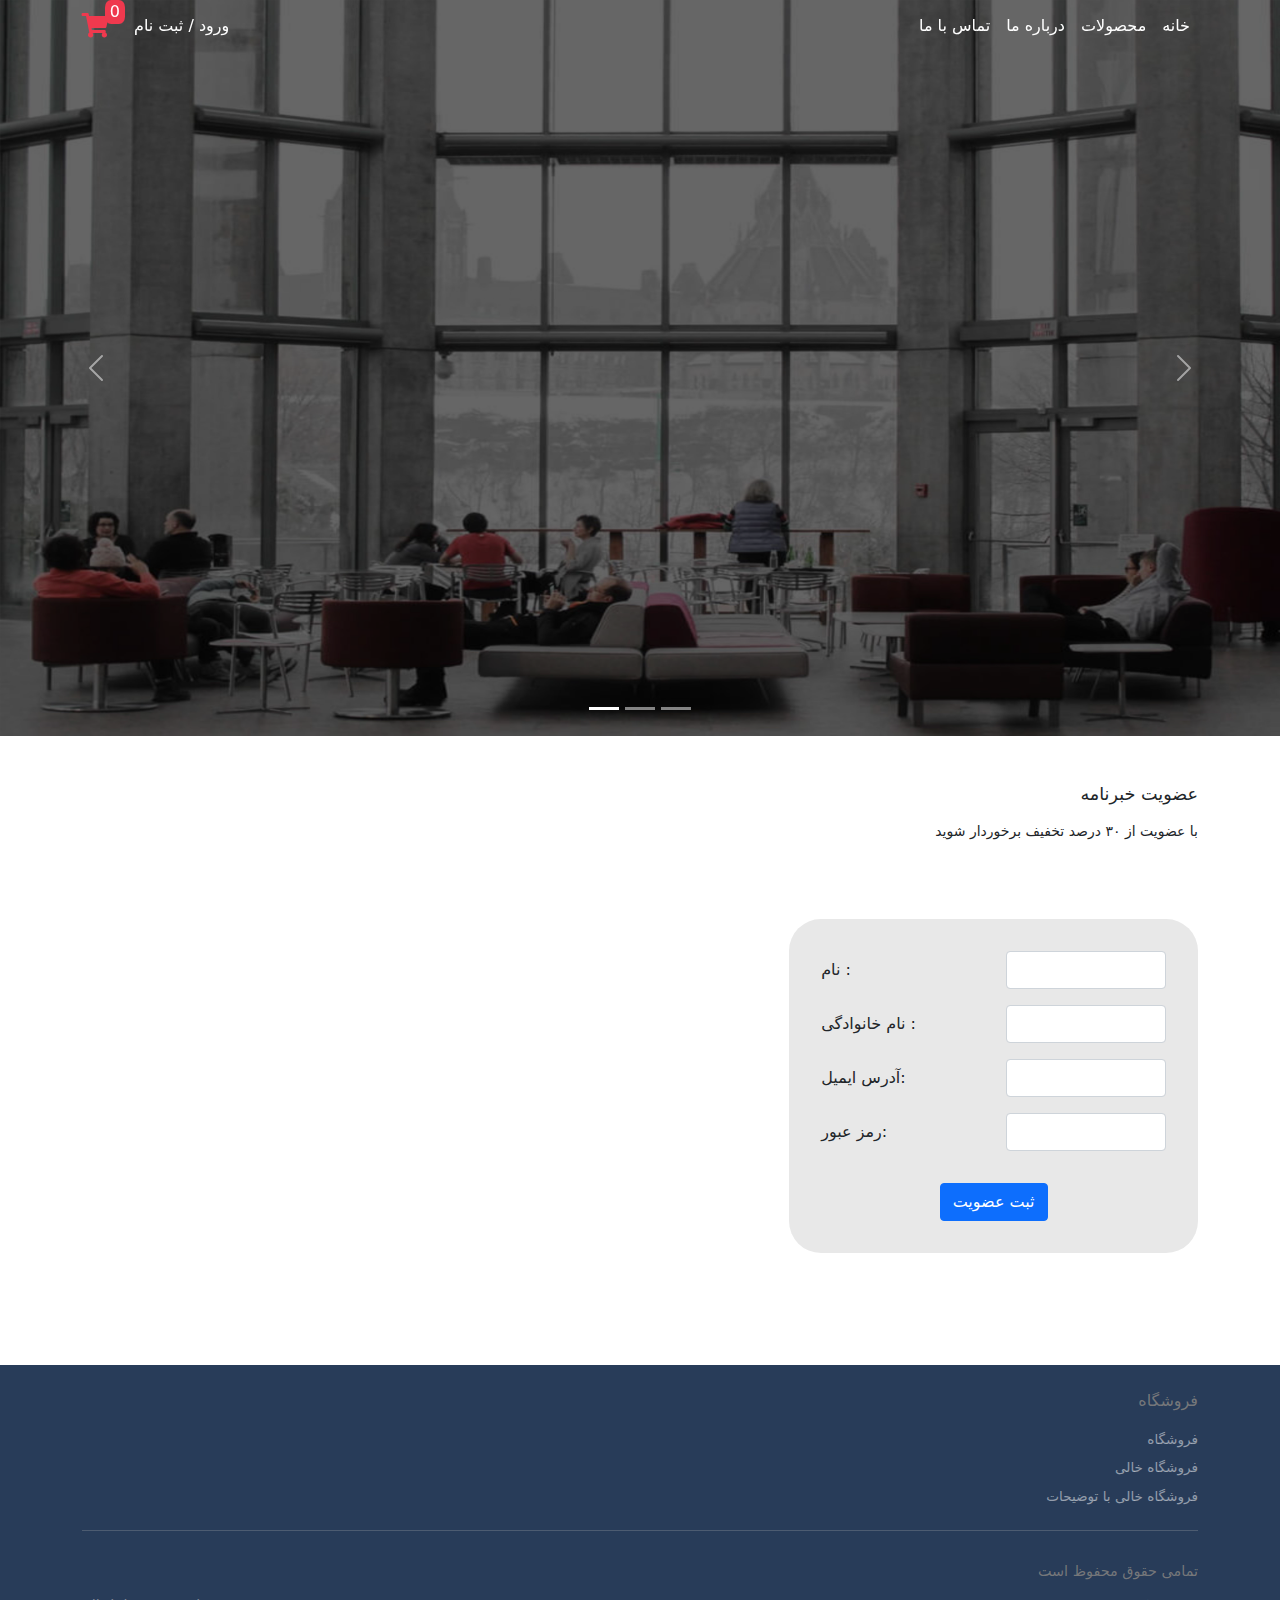
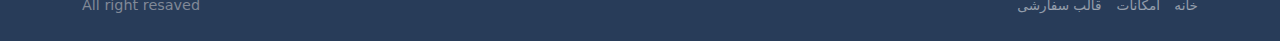
<file: pages/account.html>
<!DOCTYPE html>

<html>

<head>
    <link rel="stylesheet" href="../styles/all.min.css" />
    <link rel="stylesheet" href="../styles/main.css" />
    <link rel="stylesheet" href="../styles/style.css">
    <link rel="stylesheet" href="../css/bootstrap.min.css">
    <link rel="stylesheet" href="../css/breakpoint.css">
    <title>Shopping Cart</title>
</head>

<body>
    <div class="fixed-top  ">
        <nav class="navbar navbar-expand-lg  navbar-light  header-scrolled" id="header">
            <div class="container">
                <div class="user-items">
                    <div class="user-item ">
                        <a href="#">ورود / ثبت نام</a>
                    </div>

                    <div class="cart-btn">
                        <span class="nav-icon">
                            <i class="fas fa-shopping-cart"></i>
                        </span>
                        <div class="cart-items">0</div>
                    </div>
                </div>

                <!-- <h1 class="navbar-brand text-white">Faraanak.sh</h1> -->




                <button type="button" class="navbar-toggler" data-bs-Toggle="collapse"
                    data-bs-Target="#my-collapse-nav">
                    <span class="navbar-toggler-icon"></span>
                </button>


                <div class="collapse navbar-collapse" id="my-collapse-nav">
                    <ul class="navbar-nav mb-2 ms-auto mb-lg-0 justify-content-lg-end flex-lg-row-reverse ">
                        <li class="nav-item "><a class="nav-link  scrollto  text-white active" href="#">خانه</a>
                        </li>
                        <li class="nav-item "><a class="nav-link scrollto  text-white " href="#">محصولات</a></li>
                        <li class="nav-item "><a class="nav-link  scrollto text-white " href="#">درباره ما</a></li>
                        <li class="nav-item "><a class="nav-link  scrollto text-white " href="#">تماس با ما</a></li>

                    </ul>

                </div>


            </div>
        </nav>
    </div>
    <div class="">

        <div class="carousel slide" id="slidshow_carousel" data-bs-ride="carousel">
            <div class="carousel-indicators">
                <button type="button" data-bs-Target="#slidshow_carousel" data-bs-slide-to="0" aria-current="true"
                    class="active" aria-label="slide 1"></button>
                <button type="button" data-bs-Target="#slidshow_carousel" data-bs-slide-to="1"
                    aria-label="slide 2"></button>
                <button type="button" data-bs-Target="#slidshow_carousel" data-bs-slide-to="2"
                    aria-label="slide 3"></button>
            </div>
            <div class="carousel-inner">
                <div class="carousel-item active" id="cover_slidshow">
                    <img src="../images/slider_01.jpg" class="d-block w-100 " alt=""></img>
                </div>
                <div class="carousel-item" id="cover_slidshow">
                    <img src="../images/slideshow_2.jpg" class="d-block w-100 " alt=""></img>
                </div>
                <div class="carousel-item" id="cover_slidshow">
                    <img src="../images/slideshow_3.jpg" class="d-block w-100 " alt=""></img>
                </div>
            </div>
            <button type="button" class="carousel-control-prev" data-bs-target="#slidshow_carousel"
                data-bs-slide="prev">
                <span class="carousel-control-prev-icon" aria-hidden="true"></span>
                <span class="visually-hidden">Previous</span>
            </button>
            <button type="button" class="carousel-control-next" data-bs-target="#slidshow_carousel"
                data-bs-slide="next">
                <span class="carousel-control-next-icon" aria-hidden="true"></span>
                <span class="visually-hidden">next</span>
            </button>
        </div>
    </div>


    <!-- <nav class="navbar">
      <div class="navbar-center">
        
      </div>
    </nav> -->









    <!-- about -->

    <!-- about -->


    <div class="container mt-5">
        <div>
            <h3 class="about_Title_member">عضویت خبرنامه</h3>
            <p class="about_description_member">با عضویت از ۳۰ درصد تخفیف برخوردار شوید</p>
        </div>
        <div class="member_Groups">


            <div class=" mt-5 member_Group">

                <div class="about_member_Group input-group ">

                    <form id="add-product-form">
                        <!-- <div class="about_member_Group input-group row">
                      <div class="col-6">

                          <button type="submit" class="btn btn-warning " id="about-member_btn">ثبت
                              نام
                          </button>
                      </div>
                      <div class="col-6">

                          <input type="text" class="about_member_email form-control-plaintext  "
                              placeholder="پست الکترونیک">
                      </div>

                  </div> -->

                        <div class="row mb-3">
                            <label for="validationServer01" class="col-sm-6  col-form-label">نام :</label>
                            <div class="col-lg-6">
                                <input type="text" name="firstname" class="form-control " id="validationServer01"
                                    required>
                            </div>
                            <div class="valid-feedback">
                                Looks good!
                            </div>
                        </div>


                        <div class="row mb-3">
                            <label for="validationServer02" class="col-sm-6 col-form-label">نام خانوادگی :</label>
                            <div class="col-lg-6 col-sm-6">
                                <input type="text" name="lastname" class="form-control " id="validationServer02"
                                    required>

                            </div>
                            <div class="valid-feedback">
                                Looks good!
                            </div>
                        </div>


                        <div class="row mb-3">
                            <label for="validationServer02" class="col-sm-6 col-form-label">آدرس ایمیل:</label>
                            <div class="col-lg-6 col-sm-6">

                                <input type="text" name="email" class="form-control " id="validationServer03" required>
                            </div>
                            <div class="valid-feedback">
                                Looks good!
                            </div>
                        </div>


                        <div class="row mb-3">
                            <label for="validationServerUsername" class="col-sm-6 col-form-label">رمز عبور:</label>
                            <div class="col-lg-6 col-sm-6">

                                <div class="input-group has-validation">
                                    <!-- <span class="input-group-text" id="inputGroupPrepend3">@</span> -->
                                    <input type="password" name="username" class="form-control "
                                        id="validationServerUsername"
                                        aria-describedby="inputGroupPrepend3 validationServerUsernameFeedback" required>
                                    <div class="invalid-feedback">
                                        Please choose a username.
                                    </div>
                                </div>
                            </div>
                        </div>


                        <!-- <div class="col-12 mb-5">
                        <div class="form-check">
                            <input class="form-check-input is-invalid" type="checkbox" value="" id="invalidCheck3"
                                aria-describedby="invalidCheck3Feedback" required>
                            <label class="form-check-label" for="invalidCheck3">
                                Agree to terms and conditions
                            </label>
                            <div id="invalidCheck3Feedback" class="invalid-feedback">
                                You must agree before submitting.
                            </div>
                        </div>
                    </div> -->
                        <div class="col-12 about-member_btns">
                            <button class="btn btn-primary about-member_btn" type="submit">ثبت عضویت</button>
                        </div>
                    </form>


                </div>

            </div>
        </div>
    </div>

    <br>
    <br>
    <br>
    <br>

    <!-- footer -->
    <footer class="footer py-4">
        <div class="container">

            <div class="row flex-row-reverse">
                <div class="col-lg-6 col-sm-4 col-md-3">
                    <div class="footer_title mb-3">فروشگاه</div>
                    <div class="footer_cats">
                        <a href="#" class="footer_cat_link mb-2 d-block">فروشگاه </a>
                        <a href="#" class="footer_cat_link mb-2 d-block">فروشگاه خالی</a>
                        <a href="#" class="footer_cat_link mb-2 d-block">فروشگاه خالی با توضیحات</a>
                    </div>

                </div>

            </div>


            <hr class="footer-separator mb-30">

            <div class="row flex-row-reverse" id="footer">
                <div class="col-lg-6 col-sm-4 col-md-3">
                    <div class="footer_title2 ">تمامی حقوق محفوظ است</div>
                    <div class="footer_cats2">
                        <a href="#" class="footer_cat_link2 mb-2 ">خانه </a>
                        <a href="#" class="footer_cat_link2 mb-2 ">امکانات</a>
                        <a href="#" class="footer_cat_link2 mb-2 ">قالب سفارشی</a>
                    </div>

                </div>
                <div class="col-lg-6 col-sm-4 col-md-3  align-content-end">
                    <div class="footer_copyright ">All right resaved</div>

                </div>

            </div>

        </div>
    </footer>
    <!-- footer -->

    <script type="text/javascript" src="../app.js"></script>
    <script type="text/javascript" src="../js/account.js"></script>
    <script type="text/javascript" src="../js/functions.js"></script>
    <script type="text/javascript" src="../js/bootstrap.bundle.min.js"></script>
    <script type="text/javascript" src="../js/popper.min.js"></script>
    <script type="text/javascript" src="../js/bootstrap.min.js"></script>
    <script type="text/javascript" src="../js/main.js"></script>
    <script type="text/javascript" src="../js/uuid.js"></script>
    <script type="text/javascript" src="../js/moment.js"></script>
</body>

</html>
</file>
<file: styles/main.css>
@font-face {
  font-family: 'Vazir-FD';
  src: url('../webfonts/Vazir-FD.woff');
}

* {
  margin: 0;
  padding: 0;
  box-sizing: border-box;
}

body {
  color: #212121;
  font-family: 'Vazir-FD';
}

/* .navbar {
  position: sticky;
  top: 0;
  height: 60px;
  width: 100%;
  display: flex;
  align-items: center;
  background: #7b1fa2;
  z-index: 1;
} */

.navbar-center {
  width: 100%;
  max-width: 1170px;
  margin: 0 auto;
  display: flex;
  align-items: center;
  justify-content: space-between;
  padding: 0 1.5rem;
  direction: rtl;
}

.nav-icon {
  font-size: 1.5rem;
  color: #ef394e;
}

.cart-btn {
  position: relative;
  cursor: pointer;
  border-right: 1px;
  border-color: khaki;
}

.cart-items {
  position: absolute;
  top: -8px;
  right: -8px;
  background:#ef394e;
  padding: 0 5px;
  border-radius: 30%;
  color: #ffffff;
}

.btn {
  padding: 1rem 3rem;
  font-size: 1rem;
  background:#ef394e;
  color: #ffffff;
  border: none;
  font: inherit;
  cursor: pointer;
  outline: none;
  border-radius: 3px;
}

.products {
  padding: 4rem 0;
  direction: rtl;
}

.section-title h2 {
  text-align: center;
  font-size: 2.5rem;
  margin-bottom: 5rem;
  letter-spacing: 0.1rem;
  color: #ef394e;
}

.products-center {
  width: 90vw;
  margin: 0 auto;
  max-width: 1170px;
  display: grid;
  grid-template-columns: repeat(auto-fit, minmax(260px, 1fr));
  grid-column-gap: 1.5rem;
  grid-row-gap: 2rem;
}

.img-container {
  position: relative;
  overflow: hidden;
}

.bag-btn {
  position: absolute;
  top:75%;
  right: 0;
  background: #ef394e;
  border: none;
  padding: 0.5rem 0.75rem;
  margin: 0.3rem 0;
  color: #ffffff;
  cursor: pointer;
  font: inherit;
  outline: none;
  border-radius: 5px;
}

.fa-shopping-cart {
  margin-right: 0.5rem;
}

.product-img {
  display: block;
  width: 100%;
  min-height: 12rem;
}

.product {
  direction: rtl;
}

.product h3 {
  font-size: 1.1rem;
  margin-top: 1rem;
  color: #ef394e;
  text-align: center;
}

.product h4 {
  margin-top: 0.7rem;
  text-align: center;
}
/* 
.cart-overlay {
  position: fixed;
  top: 0;
  right: 0;
  width: 100%;
  height: 100%;
  transition: all 0.3s linear;
  background: rgb(0, 0, 0, 0.3);
  z-index: 2;
  visibility: hidden;
} */
.cart {
  position: fixed;
  top: 0;
  right: 0;
  width: 100%;
  height: 100%;
  overflow: scroll;
  z-index: 1040;
  background: #f3e5f5;
  padding: 1.5rem;
  transition: all 0.3s linear;
  transform: translateX(100%);
}

.close-cart {
  color: #ef394e;
}

.showCart {
  transform: translateX(0);
}

.transparentBcg {
  visibility: visible;
}

@media screen and (min-width: 768px) {
  .cart {
    width: 30vw;
    min-width: 450px;
  }
}

.close-cart {
  font-size: 1.7rem;
  cursor: pointer;
}
.cart h2 {
  text-align: center;
  margin-bottom: 2rem;
}

.cart-content {
  direction: rtl;
}

.cart-item {
  display: grid;
  align-items: center;
  grid-template-columns: auto 1fr auto;
  grid-column-gap: 1.5rem;
  margin: 1.5rem 0;
}

.cart-item img {
  width: 75px;
  height: 75px;
}

.cart-item h4 {
  font-size: 0.85rem;
}

.cart-item h5 {
  margin: 0.5rem 0;
}

.item-amount {
  text-align: center;
}

.remove-item {
  color: #757575;
  cursor: pointer;
}
.fa-chevron-up,
.fa-chevron-down {
  color: #ef394e;
  cursor: pointer;
}
/* 
.cart-footer {
  margin-top: 2rem;
  text-align: center;
}

.cart-footer h3 {
  margin-bottom: 1rem;
} */
</file>
<file: styles/style.css>
@font-face {
    font-family: 'Vazir-FD';
    src: url("../webfonts/Vazir-FD.woff")
}


body{
    text-align: right;
    font-family:'Vazir-FD';
    background-color: #f7f7f7;
    position: relative;
  
}
/* -------------------------------------------------------------------------------------------------
heder 
---------------------------------------------------------------------------------------------------*/
.header-scrolled{
    background: rgba(0, 0, 0, 0.9);
    padding: 12px 0;
  }
  #header {
    transition: all 0.5s;
    z-index: 997;
    /* padding: 20px 0; */
  }
  
.navbar ul{
    position: relative;
    padding-right: 0rem;
}
.navbar-nav{
    align-items: flex-end;
}
.navbar ul>li>a:before{
    content: "";
    position: absolute;
    width: 100%;
    height: 2px;
    bottom: -2px;
    left: 0;
    background-color: #e43c5c;
    visibility: hidden;
    transform: scaleX(0);
    transition: all 0.3s ease-in-out 0s;
    
}
.navbar a:hover:before,.navbar li:hover>a:before,.navbar active:before{
    visibility: visible;
    transform: scaleX(1);
    color: rgb(197, 197, 197);
   
}
.navbar a,.navbar a:focus{
    transition: 0.3s;
    position: relative;
    display: flex;
    padding: 0 4px;
    align-items: center;
    justify-content:flex-end;
    color: #ffffff;
    letter-spacing: 0.4px;
   

}
.user-items{
    position: relative;
    display: flex;
    flex-direction: row-reverse;
    justify-content: space-around;
    align-items: center;
    flex-wrap: nowrap;
   
}
.user-item{
    display: flex;
    padding: 5px;
    margin-left: 0.5rem;
}
.user-item a{
    text-decoration: none;
    font: inherit;
    
}
.user-item a:hover{
    color: rgb(197, 197, 197);
}





/* pishnahad_vizhe */

section.slider-section{
    padding: 1rem 1.5rem 0;
    border-radius: 10px;
    box-shadow: 0 2px 6px 0;

}


.wrapper {
    direction: rtl;
    overflow-x: hidden !important;
}

.product-carousel {
    position: relative;
}
.amazing-section .product-carousel .item {
    margin-bottom: 20px !important;
}
.product-carousel .item {
    margin-bottom: 40px;
}
.amazing-product a {
    display: flex;
    justify-content: center;
}
a, a:hover, a:active, a:focus {
    text-decoration: none;
    -webkit-transition: 0.2s ease-in-out;
    transition: 0.2s ease-in-out;
}
.amazing-product img {
    width: 54% !important;
    max-height: calc(100% - 41px);
    -o-object-fit: contain;
    object-fit: contain;
    margin: auto;
}
a, a:hover, a:active, a:focus {
    text-decoration: none;
    -webkit-transition: 0.2s ease-in-out;
    transition: 0.2s ease-in-out;
}
.amazing-product a.view-all-amazing-btn {
    display: inline-block;
    font-size: 14px;
    font-weight: 700;
    color: #fff;
    padding: 9px 16px;
    border: 1px solid #fff;
    border-radius: 5px;
}
.amazing-product a {
    display: flex;
    justify-content: center;
}
.amazing-section .product-carousel .item {
    margin-bottom: 20px !important;
}
.product-carousel .item {
    margin-bottom: 40px;
}
.amazing-section .product-card {
    border-radius: 10px !important;
}
.product-card {
    overflow: hidden;
}
.product-card {
    position: relative;
    background-color: #fff;
    padding-top: 0.75rem;
    padding-bottom: 1rem;
    margin: 10px 0;
    border-radius: 10px;
    -webkit-box-shadow: 0 2px 6px 0 rgb(51 73 94 / 10%);
    box-shadow: 0 2px 6px 0 rgb(51 73 94 / 10%);
    -webkit-transition: 0.2s ease-in-out;
    transition: 0.2s ease-in-out;
}
.product-card .product-head {
    padding: 0 0.9375rem 0.5rem;
}
.rating-stars {
    display: inline-block;
    white-space: nowrap;
    vertical-align: middle;
    visibility: hidden;
}
.rating-stars i.active {
    color: #ef394e;
}
.rating-stars i {
    display: inline-block;
    margin-left: -7px;
    color: #bfbfbf;
    font-size: 0.875rem;
}
.rating-stars {
    display: inline-block;
    white-space: nowrap;
    vertical-align: middle;
    visibility: hidden;
}
.discount {
    position: absolute;
    top: 10px;
    left: 10px;
}
.discount span {
    background: var(--primary-color) !important;
}
.discount span {
    display: inline-block;
    padding: 2px 8px;
    font-size: 12px;
    color: rgb(24, 5, 5);
    background: #f7858d;
    border-radius: 15px 15px 0 15px;
}
.product-card .product-thumb {
    display: block;
    position: relative;
    overflow: hidden;
}
.product-card .product-thumb > img {
    display: block;
    max-width: 80%;
    margin: 0 auto;
}
.product-card .product-card-body {
    padding: 0 1.25rem;
}
.product-card .product-title {
    height: 67px;
    margin: 0.75rem 0 0.125rem;
    font-size: 14px;
    font-weight: bold;
    /* white-space: nowrap; */
    overflow: hidden;
    position: relative;
}
.product-card .product-title > a {
    color: var(--primary-color) !important;
}
.product-card .product-title > a {
    -webkit-transition: color 0.3s;
    transition: color 0.3s;
    color: #f7858d;
    text-decoration: none;
    display: block;
    font-weight: bold;
    line-height: 22px;
}
.product-card .product-meta {
    display: block;
    margin-bottom: 0.5rem;
    color: rgba(140, 140, 140, 0.75);
    font-size: 0.75rem;
    font-weight: 600;
    text-decoration: none;
    -webkit-transition: color 0.25s;
    transition: color 0.25s;
}
.price-index-h {
    height: 50px;
}
.product-card .product-price {
    text-align: center;
}
.product-card .product-price {
    display: block;
    color: #404040;
    font-weight: bold;
}
.product-price-del {
    text-align: center;
    width: 100%;
    display: block;
    color: #ff6a6a;
    font-weight: bold;
    height: 20px;
}
.amazing-product a.view-all-amazing-btn {
    display: inline-block;
    font-size: 14px;
    font-weight: 700;
    color: #fff;
    padding: 9px 16px;
    border: 1px solid #fff;
    border-radius: 5px;
}
.owl-carousel.owl-drag .owl-item {
    padding-left: 10px;
}
.product-card-body .cart a {
    color: white;
    transition: 0.3s;
}
.product-card-body .cart {
    font-size: 22px;
    background: var(--primary-color) !important;
    position: absolute;
    left: -84px;
    bottom: 0;
    display: flex;
    align-items: center;
    text-align: center;
    border-radius: 0 12px 0px 0;
    transition: 0.2s;
    width: 122px;
}
.product-card-body .cart a {
    color: white;
    transition: 0.3s;
}
.price-index-h {
    height: 50px;
}




/* pishnahad_vizhe */

/* -------------------------------------------------------------------------------------------------
slidesow 
---------------------------------------------------------------------------------------------------*/
#cover_slidshow{
    
    background-size: cover;
    position: relative;
}
#cover_slidshow::before{
    content: "";
    background: rgba(0, 0, 0, 0.6);
    position: absolute;
    bottom: 0;
    top: 0;
    left: 0;
    right: 0;
}










/*---------------------------------------------------------------------------------------------------
 product 
 ----------------------------------------------------------------------------------------------------*/
 /* .product-Title span{
     font-size: 1.2rem;
     position: relative;
     display: inline-block;
     
     z-index: 1;
 }
 .product-Title{
     position: relative;
    
 }
 .product_cats_item{
     font-family: inherit;
font-size:0.5rem;
   display:flex;
   justify-content: center;
   margin-bottom: 30px;
 }
 .product_cats_item a{
     text-decoration: none;
     text-align: center;
     color: black;
 }
 .products_cats_title{
     position: absolute;
 }
 .product_cats_link{
     display:flex;
     position: relative;
     justify-content: center;
     align-content: space-around;
     align-items:center;

 }
 .products_cats_title span{

     background:rgba(248, 169, 39, 0.8);
     font-size:1rem;
     border-radius:3rem;
     padding: 0.5rem 1.5rem;
     transition: all 0.2s ease-in-out 0.3s;
 }
 .product_cats_item a{
     box-shadow:-4px 5px 9px 2px rgb(173 173 175 / 60%);
   
 }
 
 .product_cats_item a:hover,.product_cats_item a:focus{
     text-decoration: none;
     transition: all 0.2s ease-in-out 0.3s;
     background:rgba(43, 8, 138, 0.8);
     color: #ffffff;
     text-align: center;

 }
 .product-Title::after{
    position: absolute;
    content: "";
    top: calc(50% - -2px);
    width: calc(100% - 170px);
    right: 0;
    left: 0;
    height: 1px;
    background: rgba(200, 200, 201, 0.8);; */
 /* } */
 /*---------------------------------------------------------------------------------------------------
 product_carousel 
 ----------------------------------------------------------------------------------------------------*/
 .product_carousel_item_Title,.product_carousel_item_price span{
     font-size: 0.5rem;
     font-family: inherit;
     direction: rtl;
     margin-top: 3px;
 }
 .prodocts_carousel_item{
     padding:5px;
 }
 .product_carousel_item_link{
     text-decoration: none;
     position: relative;
     color: black;
 }

 /* .products_carousel_items{
    transform: translate3d(2292px, 0px, 0px);
     transition: all 0s ease 0s;
      width: 9167px;
 } */
 .products_carousel_rotating,.products_carousel_rotating_items{
position: relative;

 }

/*---------------------------------------------------------------------------------------------------
 about 
 ----------------------------------------------------------------------------------------------------*/
.about_Title,.about_descriptcion{
    text-align: right;
    font-family: inherit;

}
.about_Title{
margin-bottom:1rem;
font-size: 1rem;
}
.about_descriptcion{
    margin-bottom: 1.8rem;
    font-size: 14px;
    font-family: inherit;
}
.about_Title_member{
    font-size: 1.1rem;
    font-family: inherit;
    text-align: right;
    margin-bottom: 1rem;

}
.about_description_member{
text-align: right;
font-size: 14px;
font-family: inherit;
margin-bottom: 1.8rem;

}
.about-member_btns{
    
    position: relative;
    display: flex;
    justify-content: space-around;
    padding-top: 1rem;
}
.about-member_btn{
    border-radius:2rem;
    display: flex;
    align-items: center;
}
.member_Group{
    display: flex;
}
.about_member_Group{
    border-radius: 2rem;
    background:#e8e8e8;
    
  padding: 2rem;
  margin-left: 0px;
  margin-right: 0px;
  margin-bottom: 1rem;
  vertical-align: middle;
}
.about_member_email{
    text-align: right;
}

/*---------------------------------------------------------------------------------------------------
 about 
 ----------------------------------------------------------------------------------------------------*/

  /*accunt --------------------------------------------------------------------------------------------
 
 ---------------------------------------------------------------------------------------------------- */
.member_Groups{
 position: relative;
 display: flex;
 justify-content: flex-end;
 align-items: center;
 flex-direction: row;
 flex-wrap: nowrap;
}
  /*accunt --------------------------------------------------------------------------------------------
 
 ---------------------------------------------------------------------------------------------------- */
  /*product-fide --------------------------------------------------------------------------------------------
 
 ---------------------------------------------------------------------------------------------------- */



 #myCarousel {
    margin-top: 130px;
}

#myCarousel .carousel-item {
    /* height: 400px; */
    overflow: hidden;
}

#myCarousel .carousel-indicators li {
    width: 15px;
    height: 15px;
    border-radius: 50%;
    border: 1px solid rgba(0, 0, 0, .3)
}

#myCarousel .carousel-caption h3 {
    display: inline-block;
    background-color: rgba(0, 0, 0, .4);
    padding: 10px 15px;
    border-radius: 5px;
}

.article-header>h3 {
    font-size: 30px;
}

.article-header>h4 {
    font-size: 20px;
}

.article-title {
    font-size: 16px;
}

.article-image {
    width: 100%;
    height: 200px;
    border-top-right-radius: 4px;
    border-top-left-radius: 4px;
}

.article-image.a {
    background-color: #009688;
}

.article-image.b {
    background-color: #00bcd4;
}

.article-image.c {
    background-color: #f44336;
}














#product-container{
    direction:rtl;
}

 #product-right-div {
    width: 50px;
    float: right;
    font-size: 50px;
    cursor: pointer;
    animation-name: animateIcon;
    animation-duration: 1s;
    animation-iteration-count: infinite;
}

@keyframes animateIcon {
    0% {
        color: rgba(255, 0, 0, .3);
        padding-right: 0px;
    }
    50% {
        color: rgba(255, 0, 0, 1);
        padding-right: 10px;
    }
    100% {
        color: rgba(255, 0, 0, .3);
        padding-right: 0px;
    }
}

.product-left-div {
    /* background-color: blue; */
    width: calc(100% - 50px);
    float: left;
    display: none;
}

.product-left-div.active {
    display: initial;
}

#product-box {
    overflow: hidden;
    padding-bottom: 25px;
    transition: 1s;
    width: 100%;
    float: left;
}

#product-box.compress {
    width: calc(100% - 200px);
    transition: 1s;
}

.product-header h3 {
    font-size: 22px;
    margin-top: 30px;
    margin-bottom: 50px;
    border-bottom: 1px solid rgb(240, 240, 240);
    padding-bottom: 20px;
}

.product-wrapper h4 {
    font-size: 16px;
    height: 38px;
}

.div-invisible {
    top: 0px;
    width: 200px;
    z-index: -1;
    height: 100%;
}

.div-invisible.top {
    z-index: 2;
}

.div-invisible ul {
    padding-right: 0px;
    background: white;
    width: calc(100% -15px);
    float: right;
    height: 100%;
}

.div-invisible li {
    list-style: none;
    text-align: right;
    padding: 10px 15px;
    cursor: pointer;
}

@media screen and (max-width:575.98px) {
    #nav-container {
        position: static !important;
    }
    #myCarousel {
        margin-top: 20px;
    }
    #myCarousel .carousel-caption h3 {
        font-size: 18px;
    }
    #article-content>div {
        max-width: 280px;
        /* margin-right: auto;
        margin-left: auto; */
    }
    .div-invisible li {
        display: inline-block;
    }
    .product-left-div {
        width: 100%;
    }
    #product-right-div {
        display: none !important;
    }
    .div-invisible {
        width: 100%;
        position: static !important;
        height: auto;
    }
    .div-invisible ul {
        width: 100%;
        height: auto;
    }
    .product-wrapper {
        text-align: center;
    }
    .amazing-product img {
        width: 54% !important;
        float: right;
        margin: 0;
    }
    .amazing-product .view-all-amazing-btn {
        width: 100% !important;
        margin-top: 81px !important;
        margin: auto;
    }
}

@media screen and (min-width:576px) and (max-width:767.98px) {
    #nav-container {
        position: static !important;
    }
    #myCarousel {
        margin-top: 20px;
    }
    #myCarousel .carousel-caption h3 {
        font-size: 18px;
    }
    .article-image {
        height: 140px;
    }
}

@media screen and (min-width:768px) and (max-width:991.98px) {
    .article-image {
        height: 140px;
    }
}

@media screen and (min-width:992px) and (max-width:1199.98px) {
    .article-image {
        height: 180px;
    }
}

@media screen and (min-width:1200px) {
   
.main-container {
    max-width: 1400px;
}
}



  /*product-fide --------------------------------------------------------------------------------------------
 
 ---------------------------------------------------------------------------------------------------- */









.footer{

    background: #283c59;

}
.footer-separator{

   color:#bdbbbb;
    margin-bottom: 30px;
}
.footer_title{
   
    text-align: right;
    color: rgba(129, 128, 127, 0.884);
    justify-content: flex-end;
}
.footer_cats{
    text-align: right;
    
}
.footer_cat_link{
     color: rgba(255, 255, 255, 0.5);
    text-decoration: none;
    font-size: 0.85rem
}
/* .row{
    justify-content: flex-end;
} */
.footer_title2{
    padding-top: 0px;
    text-align: right;
    color: rgba(129, 128, 127, 0.884);
    margin-bottom: 10px;
    font-size:0.9rem;
}
.footer_cats2{
    text-align: right;
    
}
.footer_cat_link2{
     color: rgba(255, 255, 255, 0.5);
    text-decoration: none;
    font-size: 0.85rem;
    margin-left: 10px;
    margin-top: 30px;
    
}
.footer_copyright{
    color: rgba(218, 214, 214, 0.5);
  font-size: 0.9rem;
  
    text-align:left;
    font-family: inherit;
}
</file>
<file: css/breakpoint.css>
@media screen and (max-width:575.98px){

}
@media screen and (min-width:576px) and (max-width:767.98px){

}
@media screen and (min-width:768px) and  (max-width:991px){

}
@media screen and (min-width:992px)and (max-width:1199px){

}
@media screen and (min-width:1200px){
	
}
</file>
